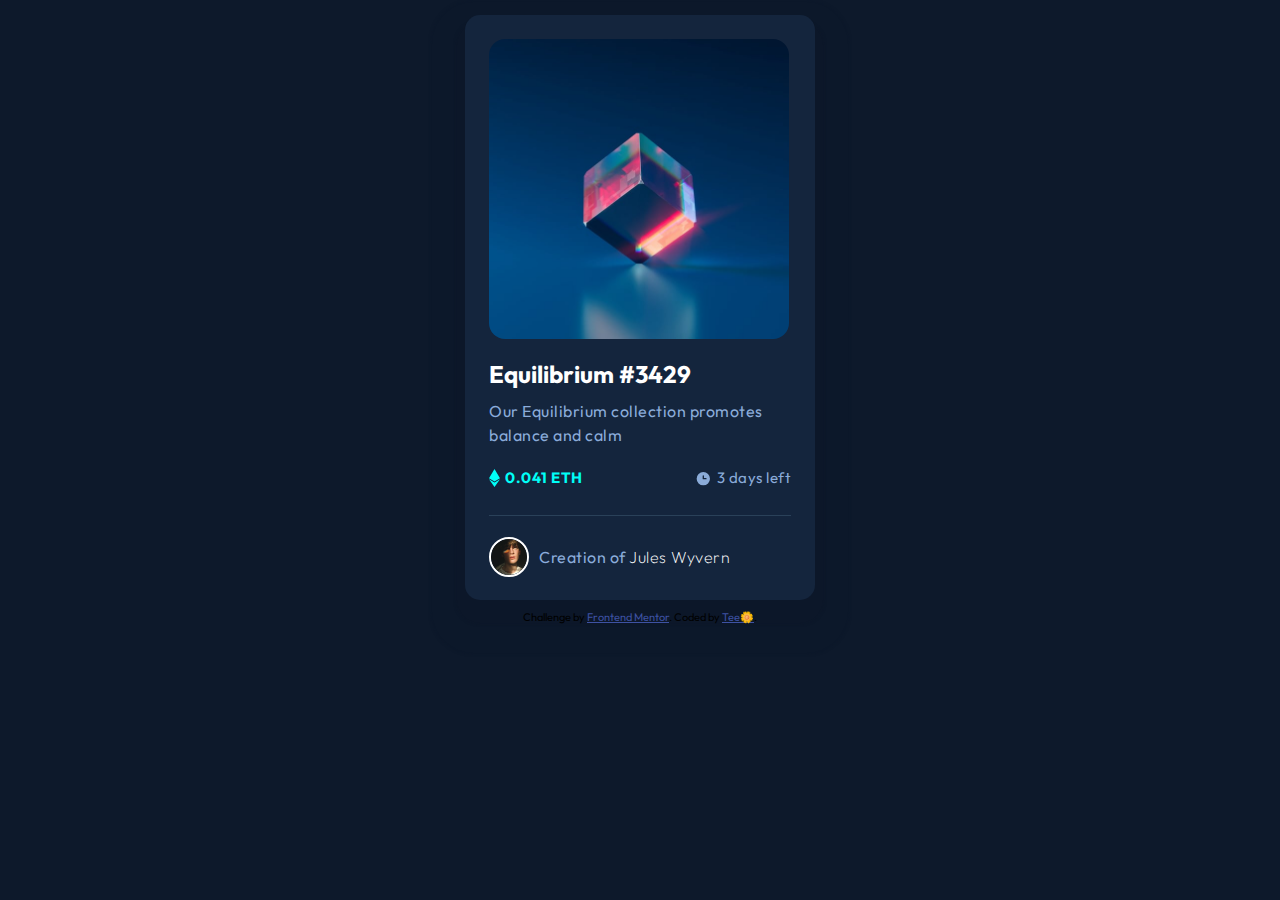
<file: index.html>
<!DOCTYPE html>
<html lang="en">
<head>
  <meta charset="UTF-8">
  <meta name="viewport" content="width=device-width, initial-scale=1.0"> <!-- displays site properly based on user's device -->

  <link rel="icon" type="image/png" sizes="32x32" href="./images/favicon-32x32.png">
  <link rel="stylesheet" href="style.css">
  
  <title>Frontend Mentor | NFT preview card component</title>

  <!-- Feel free to remove these styles or customise in your own stylesheet 👍 -->
  <style>
    .attribution { font-size: 11px; text-align: center; }
    .attribution a { color: hsl(228, 45%, 44%); }
  </style>
</head>
<body>
  <div class="box">

    <div class="box__imgs">
      <img src="./images/image-equilibrium.jpg" alt="ethereum-img" class="box__img1">

      <div class="box__nextimg">
        <img src="./images/icon-view.svg" class="box__img2">
      </div>
    </div>
    
    <a href="#"><h2>Equilibrium #3429</h2></a>
    <p class="box__details">Our Equilibrium collection promotes balance and calm</p>

    <div class="box__price">

      <div class="box__icon">
        <img src="./images/icon-ethereum.svg">
        <p>0.041 ETH</p>
      </div>

      <div class="box__time">
        <img src="./images/icon-clock.svg">
        <p>3 days left</p>
      </div>
    </div>

    <div class="box__info">
      <img src="./images/image-avatar.png" alt="">
      <p>Creation of <a href="#">Jules Wyvern</a></p>
    </div>
  </div>

  <div class="attribution">
    Challenge by <a href="https://www.frontendmentor.io?ref=challenge" target="_blank">Frontend Mentor</a>. 
    Coded by <a href="#">Tee🌼</a>.
  </div>
</body>
</html>
</file>
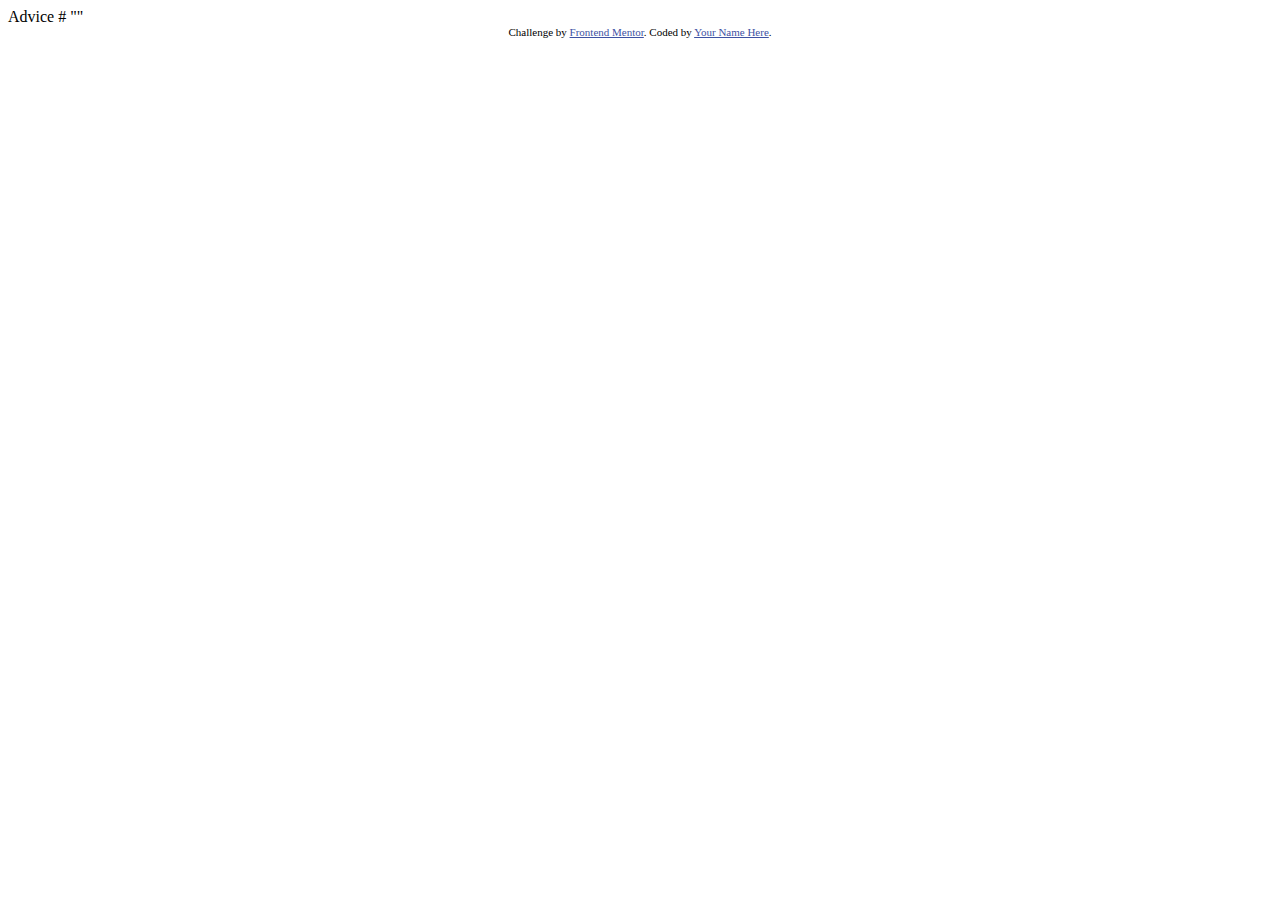
<file: advice-generator-app-main/index.html>
<!DOCTYPE html>
<html lang="en">
<head>
  <meta charset="UTF-8">
  <meta name="viewport" content="width=device-width, initial-scale=1.0"> <!-- displays site properly based on user's device -->

  <link rel="icon" type="image/png" sizes="32x32" href="./images/favicon-32x32.png">
  
  <title>Frontend Mentor | Advice generator app</title>

  <!-- Feel free to remove these styles or customise in your own stylesheet 👍 -->
  <style>
    .attribution { font-size: 11px; text-align: center; }
    .attribution a { color: hsl(228, 45%, 44%); }
  </style>
</head>
<body>

  Advice #<!-- Advice ID goes here -->

  "<!-- Advice text goes here -->"
  
  <div class="attribution">
    Challenge by <a href="https://www.frontendmentor.io?ref=challenge" target="_blank">Frontend Mentor</a>. 
    Coded by <a href="#">Your Name Here</a>.
  </div>
</body>
</html>
</file>
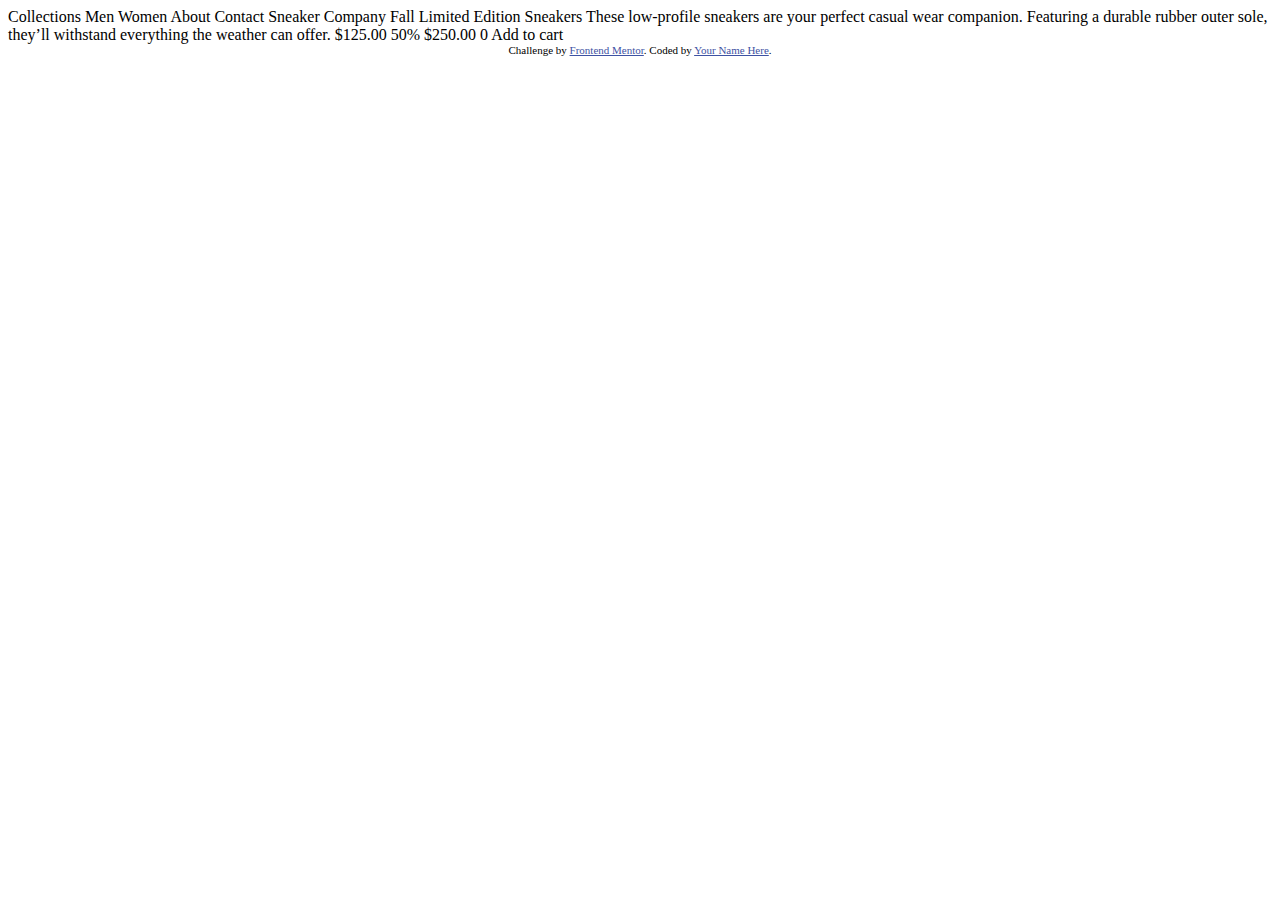
<file: ecommerce-product-page-main/index.html>
<!DOCTYPE html>
<html lang="en">
<head>
  <meta charset="UTF-8">
  <meta name="viewport" content="width=device-width, initial-scale=1.0"> <!-- displays site properly based on user's device -->

  <link rel="icon" type="image/png" sizes="32x32" href="./images/favicon-32x32.png">
  
  <title>Frontend Mentor | E-commerce product page</title>

  <!-- Feel free to remove these styles or customise in your own stylesheet 👍 -->
  <style>
    .attribution { font-size: 11px; text-align: center; }
    .attribution a { color: hsl(228, 45%, 44%); }
  </style>
</head>
<body>

  Collections
  Men
  Women
  About
  Contact

  Sneaker Company

  Fall Limited Edition Sneakers

  These low-profile sneakers are your perfect casual wear companion. Featuring a 
  durable rubber outer sole, they’ll withstand everything the weather can offer.

  $125.00
  50%
  $250.00

  0
  Add to cart
  
  <div class="attribution">
    Challenge by <a href="https://www.frontendmentor.io?ref=challenge" target="_blank">Frontend Mentor</a>. 
    Coded by <a href="#">Your Name Here</a>.
  </div>
</body>
</html>
</file>
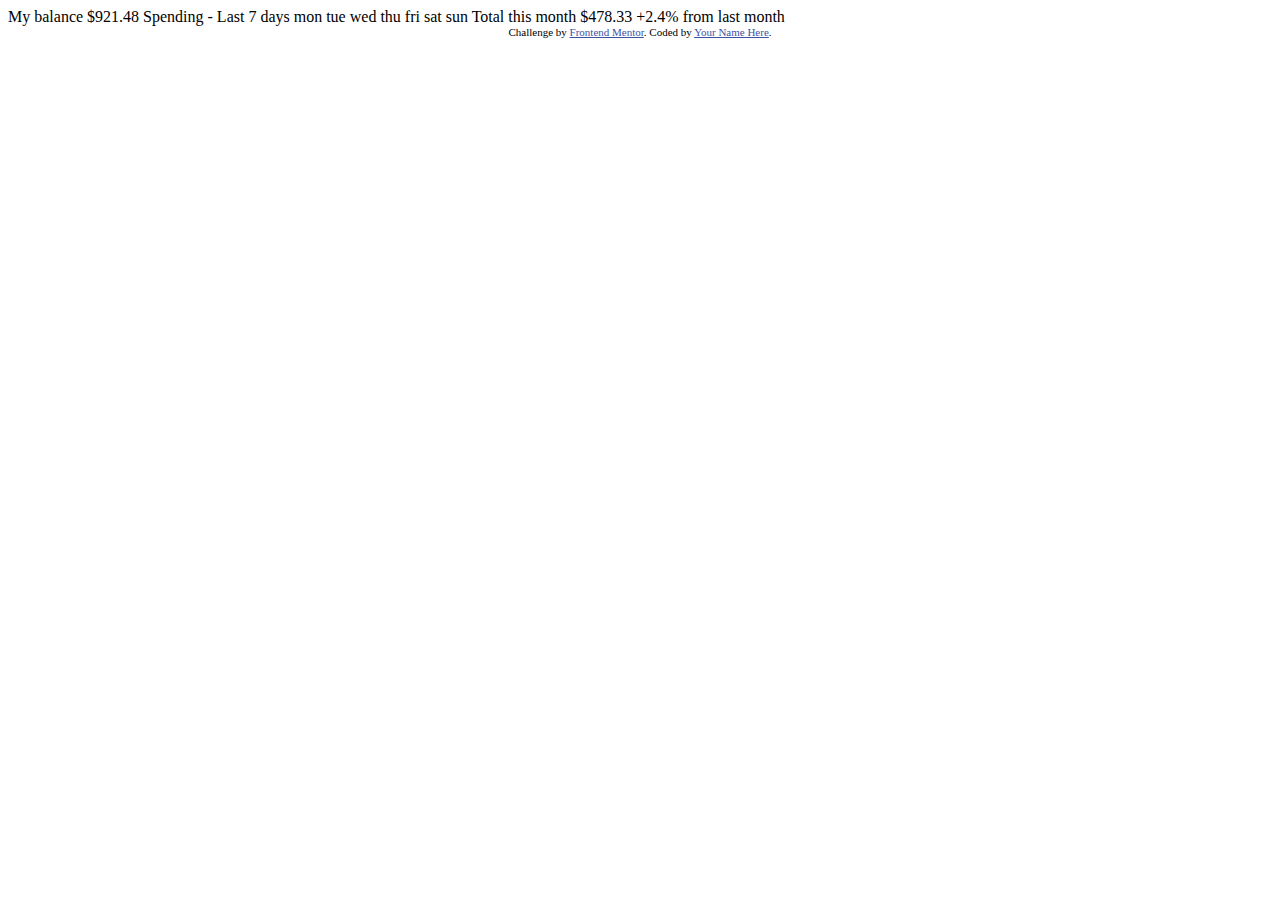
<file: expenses-chart-component-main/index.html>
<!DOCTYPE html>
<html lang="en">
<head>
  <meta charset="UTF-8">
  <meta name="viewport" content="width=device-width, initial-scale=1.0"> <!-- displays site properly based on user's device -->

  <link rel="icon" type="image/png" sizes="32x32" href="./images/favicon-32x32.png">
  
  <title>Frontend Mentor | Expenses chart component</title>

  <!-- Feel free to remove these styles or customise in your own stylesheet 👍 -->
  <style>
    .attribution { font-size: 11px; text-align: center; }
    .attribution a { color: hsl(228, 45%, 44%); }
  </style>
</head>
<body>

  My balance
  $921.48

  Spending - Last 7 days

  mon
  tue
  wed
  thu
  fri
  sat
  sun

  Total this month
  $478.33

  +2.4%
  from last month
  
  <div class="attribution">
    Challenge by <a href="https://www.frontendmentor.io?ref=challenge" target="_blank">Frontend Mentor</a>. 
    Coded by <a href="#">Your Name Here</a>.
  </div>
</body>
</html>
</file>
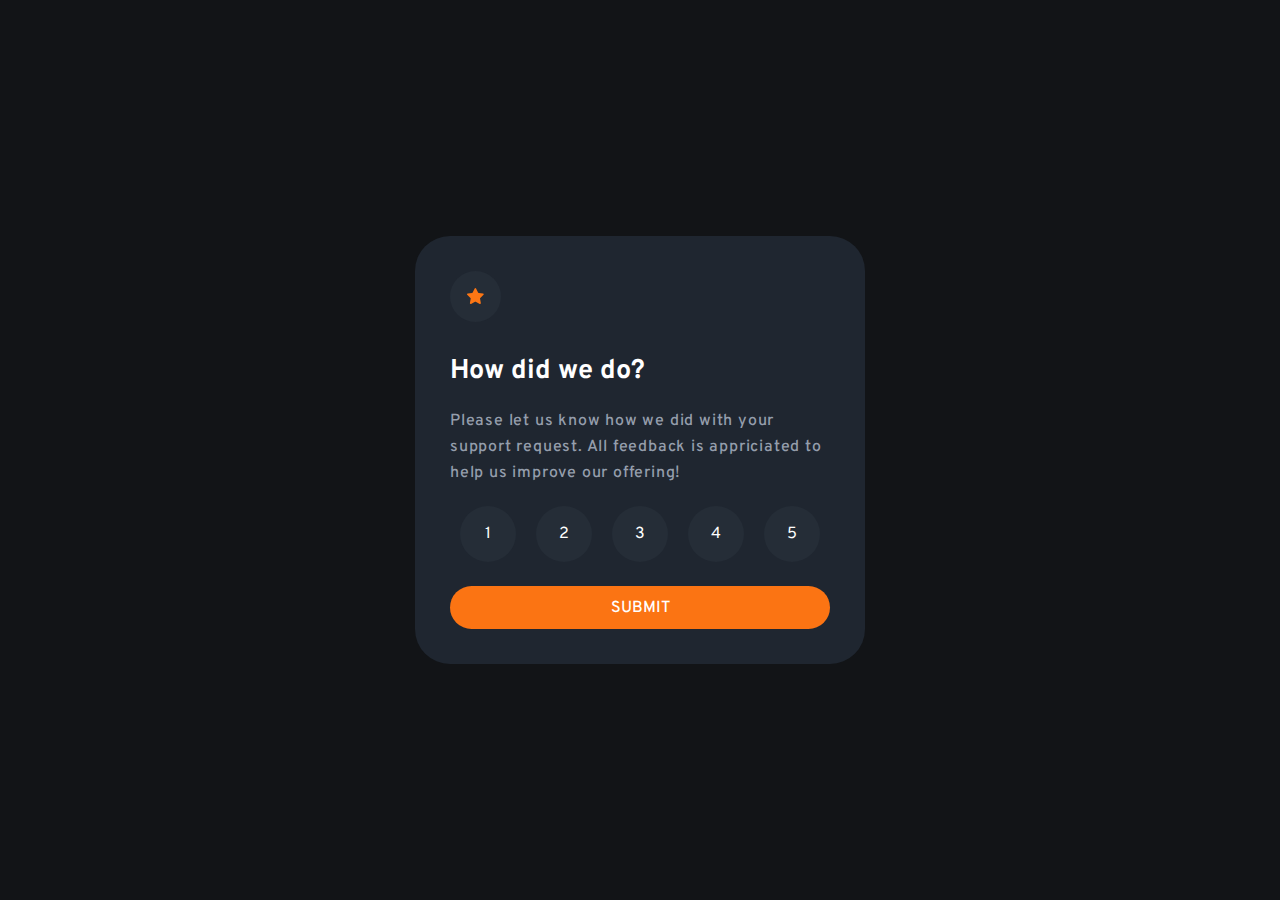
<file: interactive-rating-component-main/index.html>
<!DOCTYPE html>
<html lang="en">
<head>
  <meta charset="UTF-8">
  <meta name="viewport" content="width=device-width, initial-scale=1.0"> <!-- displays site properly based on user's device -->

  <link rel="icon" type="image/png" sizes="32x32" href="./images/favicon-32x32.png">

  <link rel="stylesheet" href="style.css">
  
  <title>Frontend Mentor | Interactive rating component</title>

  <!-- Feel free to remove these styles or customise in your own stylesheet 👍 -->
  <style>
    .attribution { font-size: 11px; text-align: center; }
    .attribution a { color: hsl(228, 45%, 44%); }
  </style>
</head>
<body>

  <!-- Rating state start -->
  
    <div class="card" id="card">
      <div class="card__star">
        <img
          class="rating-card__img"
          src="images/icon-star.svg"
          alt="star icon"
        />
      </div>
      <h4>How did we do?</h4>
      <p>
        Please let us know how we did with your support request. All feedback is
        appriciated to help us improve our offering!
      </p>
      <div class="card__rating--div" >
        <button class="card__rating">1</button>
        <button class="card__rating">2</button>
        <button class="card__rating">3</button>
        <button class="card__rating">4</button>
        <button class="card__rating">5</button>
      </div>

      <button type="submit" class="card__button" id="buttonSubmit">SUBMIT</button>
    </div>

    <div class="card__thankyou" id="card__thankyou" hidden>
      <img src="images/illustration-thank-you.svg" alt="thank you">
      <div class="card_thankyou__p">
        <p class="card__thankyou--text">You selected <span class="card__thankyou--rating">4</span> out of 5</p>
      </div>
      <h2>Thank you!</h2>
      <p class="card__thankyou__text">We appreciate you taking the time to give a rating. If you ever need more support, don’t hesitate to get in touch!</p>

    </div>
  </div>
  <script src="script.js"></script>
</body>
</html>
</file>
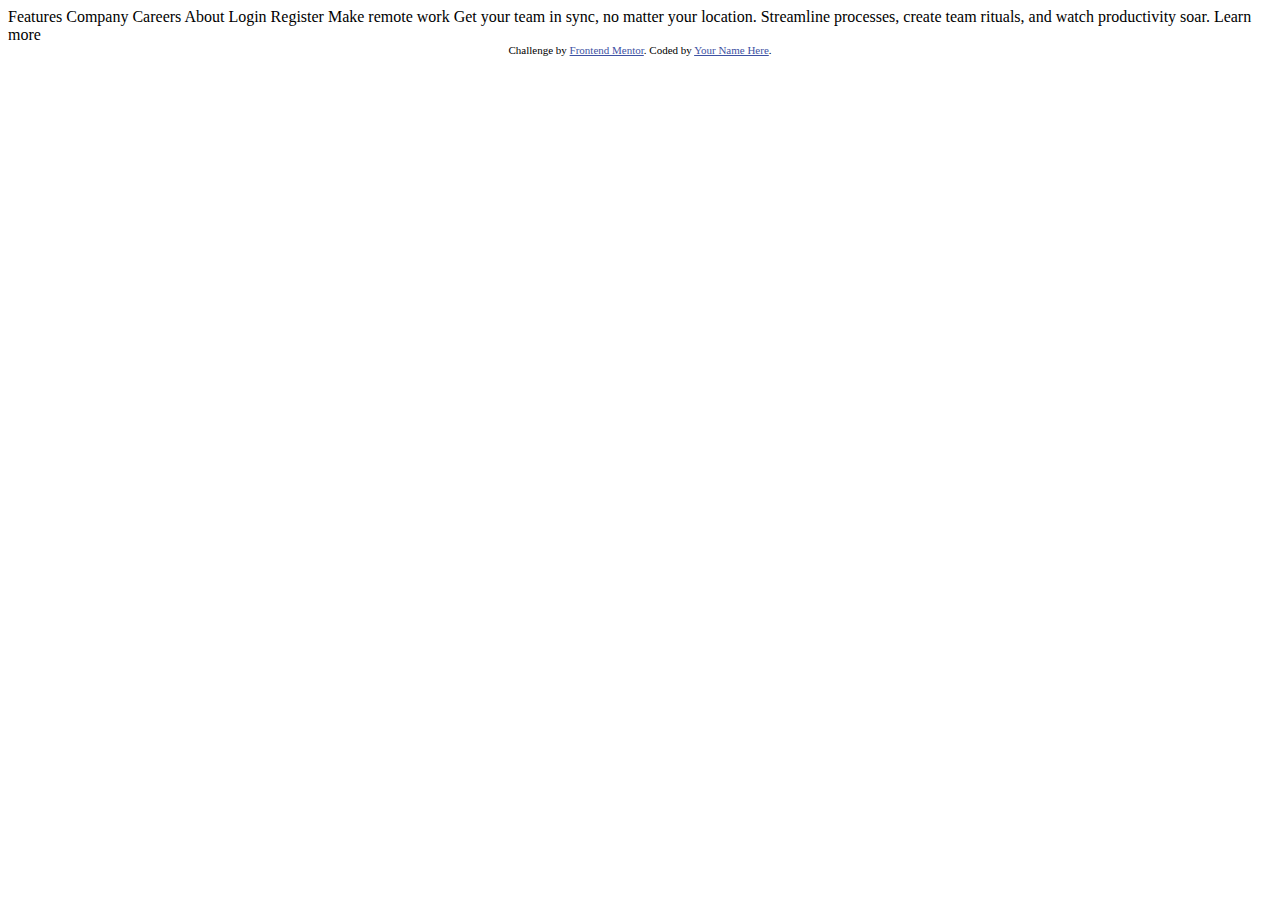
<file: intro-section-with-dropdown-navigation-main/index.html>
<!DOCTYPE html>
<html lang="en">
<head>
  <meta charset="UTF-8">
  <meta name="viewport" content="width=device-width, initial-scale=1.0"> <!-- displays site properly based on user's device -->

  <link rel="icon" type="image/png" sizes="32x32" href="./images/favicon-32x32.png">
  
  <title>Frontend Mentor | Intro section with dropdown navigation</title>

  <!-- Feel free to remove these styles or customise in your own stylesheet 👍 -->
  <style>
    .attribution { font-size: 11px; text-align: center; }
    .attribution a { color: hsl(228, 45%, 44%); }
  </style>
</head>
<body>

  Features
  Company
  Careers
  About

  Login
  Register

  Make remote work

  Get your team in sync, no matter your location. Streamline processes, 
  create team rituals, and watch productivity soar.

  Learn more
  
  <div class="attribution">
    Challenge by <a href="https://www.frontendmentor.io?ref=challenge" target="_blank">Frontend Mentor</a>. 
    Coded by <a href="#">Your Name Here</a>.
  </div>
</body>
</html>
</file>
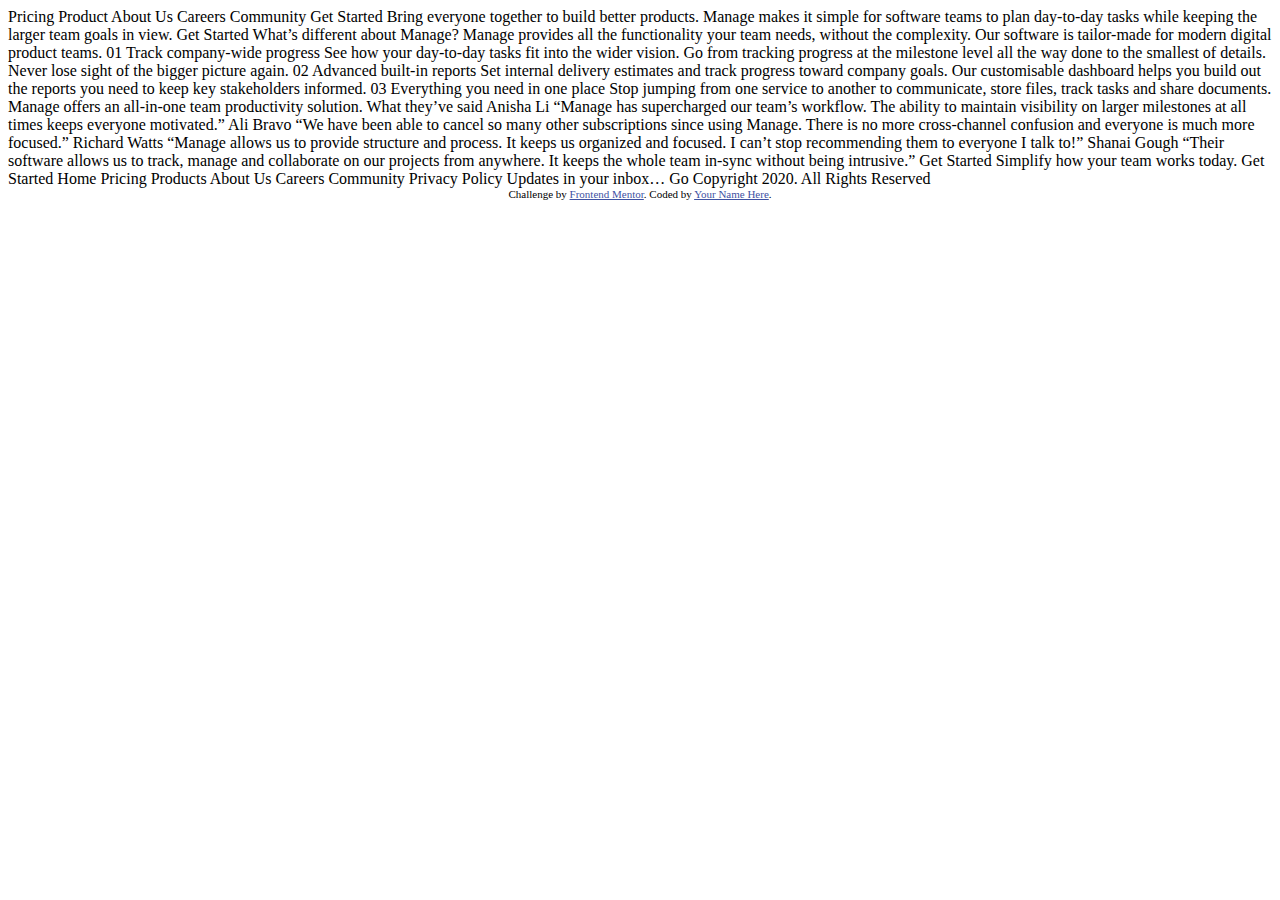
<file: manage-landing-page-master/index.html>
<!DOCTYPE html>
<html lang="en">
<head>
  <meta charset="UTF-8">
  <meta name="viewport" content="width=device-width, initial-scale=1.0"> <!-- displays site properly based on user's device -->

  <link rel="icon" type="image/png" sizes="32x32" href="./images/favicon-32x32.png">
  
  <title>Frontend Mentor | Manage landing page</title>

  <!-- Feel free to remove these styles or customise in your own stylesheet 👍 -->
  <style>
    .attribution { font-size: 11px; text-align: center; }
    .attribution a { color: hsl(228, 45%, 44%); }
  </style>
</head>
<body>

  Pricing
  Product
  About Us
  Careers
  Community

  Get Started

  Bring everyone together to build better products.

  Manage makes it simple for software teams to plan day-to-day 
  tasks while keeping the larger team goals in view.

  Get Started

  What’s different about Manage?

  Manage provides all the functionality your team needs, without 
  the complexity. Our software is tailor-made for modern digital 
  product teams. 

  01
  Track company-wide progress
  See how your day-to-day tasks fit into the wider vision. Go from 
  tracking progress at the milestone level all the way done to the 
  smallest of details. Never lose sight of the bigger picture again.

  02
  Advanced built-in reports
  Set internal delivery estimates and track progress toward company 
  goals. Our customisable dashboard helps you build out the reports 
  you need to keep key stakeholders informed.

  03
  Everything you need in one place
  Stop jumping from one service to another to communicate, store files, 
  track tasks and share documents. Manage offers an all-in-one team 
  productivity solution.

  What they’ve said

  Anisha Li
  “Manage has supercharged our team’s workflow. The ability to maintain 
  visibility on larger milestones at all times keeps everyone motivated.”

  Ali Bravo
  “We have been able to cancel so many other subscriptions since using 
  Manage. There is no more cross-channel confusion and everyone is much 
  more focused.”

  Richard Watts
  “Manage allows us to provide structure and process. It keeps us organized 
  and focused. I can’t stop recommending them to everyone I talk to!”

  Shanai Gough
  “Their software allows us to track, manage and collaborate on our projects 
  from anywhere. It keeps the whole team in-sync without being intrusive.”

  Get Started

  Simplify how your team works today.
  Get Started

  Home
  Pricing
  Products
  About Us
  Careers
  Community
  Privacy Policy

  Updates in your inbox…
  Go

  Copyright 2020. All Rights Reserved

  
  <div class="attribution">
    Challenge by <a href="https://www.frontendmentor.io?ref=challenge" target="_blank">Frontend Mentor</a>. 
    Coded by <a href="#">Your Name Here</a>.
  </div>
</body>
</html>
</file>
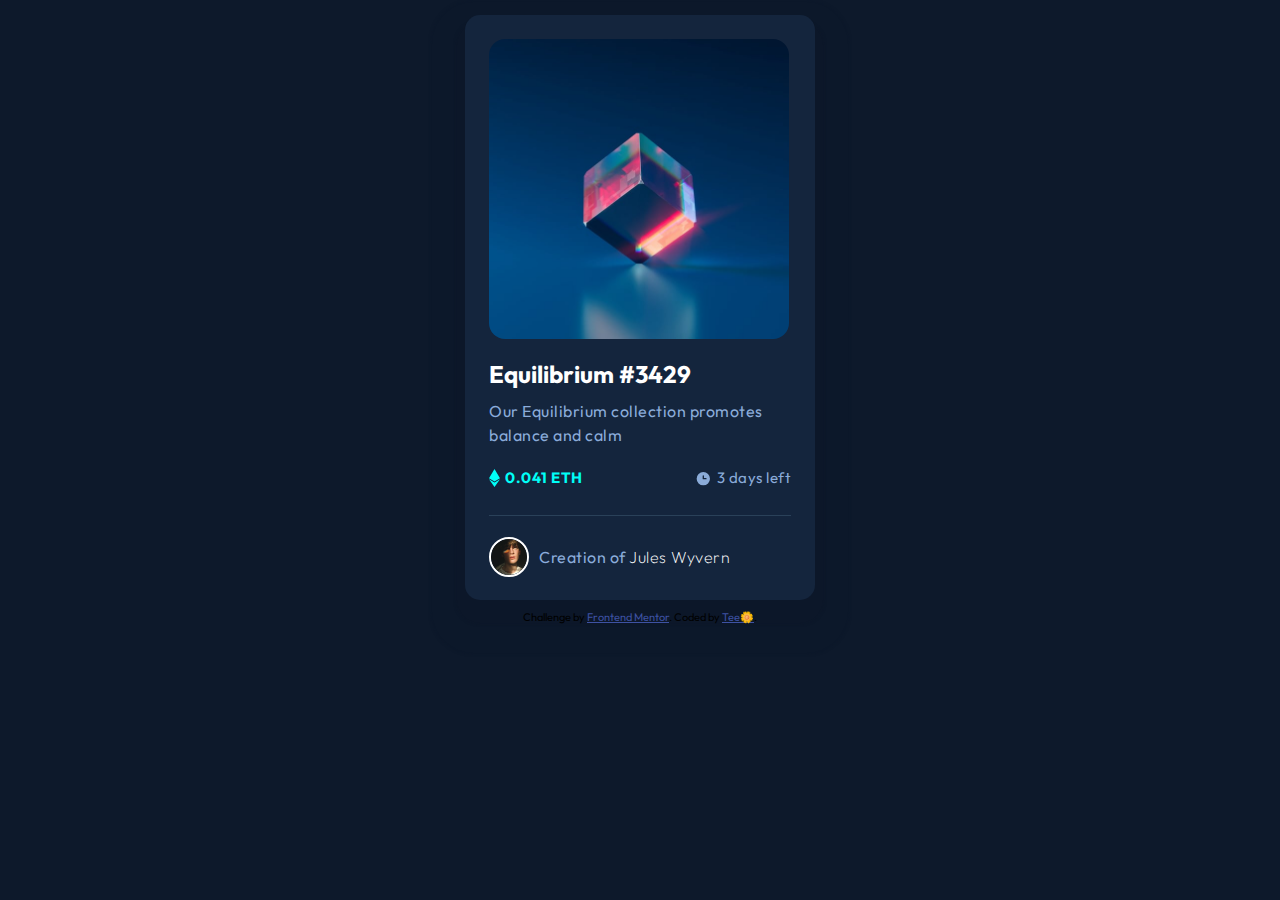
<file: NFT-Component/index.html>
<!DOCTYPE html>
<html lang="en">
<head>
  <meta charset="UTF-8">
  <meta name="viewport" content="width=device-width, initial-scale=1.0"> <!-- displays site properly based on user's device -->

  <link rel="icon" type="image/png" sizes="32x32" href="./images/favicon-32x32.png">
  <link rel="stylesheet" href="style.css">
  
  <title>Frontend Mentor | NFT preview card component</title>

  <!-- Feel free to remove these styles or customise in your own stylesheet 👍 -->
  <style>
    .attribution { font-size: 11px; text-align: center; }
    .attribution a { color: hsl(228, 45%, 44%); }
  </style>
</head>
<body>
  <div class="box">

    <div class="box__imgs">
      <img src="./images/image-equilibrium.jpg" alt="ethereum-img" class="box__img1">

      <div class="box__nextimg">
        <img src="./images/icon-view.svg" class="box__img2" alt="eye icon">
      </div>
    </div>
    
    <a href="#"><h2>Equilibrium #3429</h2></a>
    <p class="box__details">Our Equilibrium collection promotes balance and calm</p>

    <div class="box__price">

      <div class="box__icon">
        <img src="./images/icon-ethereum.svg" alt="eth icon">
        <p>0.041 ETH</p>
      </div>

      <div class="box__time">
        <img src="./images/icon-clock.svg" alt="time icon">
        <p>3 days left</p>
      </div>
    </div>

    <div class="box__info">
      <img src="./images/image-avatar.png" alt="avatar">
      <p>Creation of <a href="#">Jules Wyvern</a></p>
    </div>
  </div>

  <div class="attribution">
    Challenge by <a href="https://www.frontendmentor.io?ref=challenge" target="_blank">Frontend Mentor</a>. 
    Coded by <a href="#">Tee🌼</a>.
  </div>
</body>
</html>
</file>
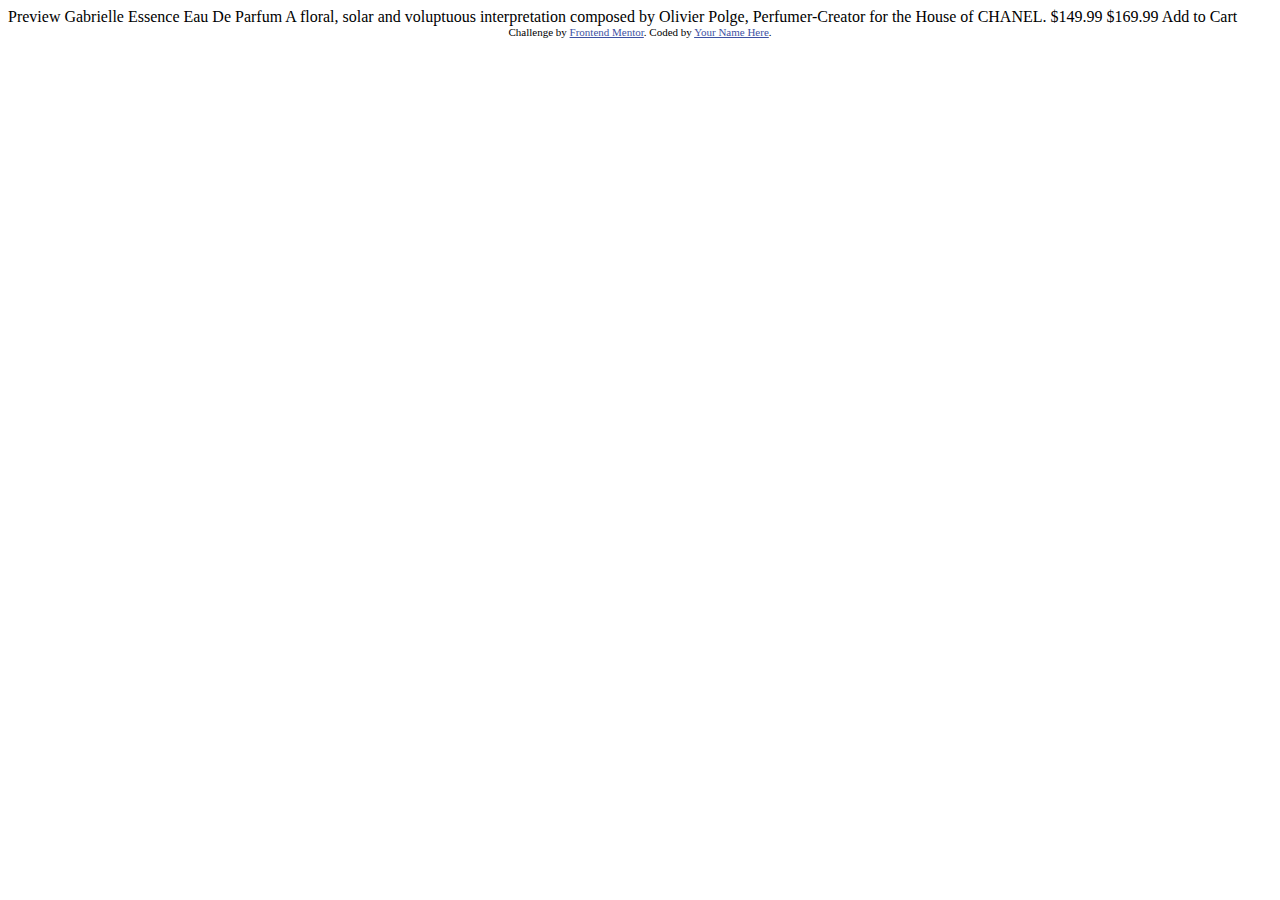
<file: product-preview-card-component-main/index.html>
<!DOCTYPE html>
<html lang="en">
<head>
  <meta charset="UTF-8">
  <meta name="viewport" content="width=device-width, initial-scale=1.0"> <!-- displays site properly based on user's device -->

  <link rel="icon" type="image/png" sizes="32x32" href="./images/favicon-32x32.png">
  
  <title>Frontend Mentor | Product preview card component</title>

  <!-- Feel free to remove these styles or customise in your own stylesheet 👍 -->
  <style>
    .attribution { font-size: 11px; text-align: center; }
    .attribution a { color: hsl(228, 45%, 44%); }
  </style>
</head>
<body>

  Preview

  Gabrielle Essence Eau De Parfum

  A floral, solar and voluptuous interpretation composed by Olivier Polge, 
  Perfumer-Creator for the House of CHANEL.

  $149.99
  $169.99

  Add to Cart
  
  <div class="attribution">
    Challenge by <a href="https://www.frontendmentor.io?ref=challenge" target="_blank">Frontend Mentor</a>. 
    Coded by <a href="#">Your Name Here</a>.
  </div>
</body>
</html>
</file>
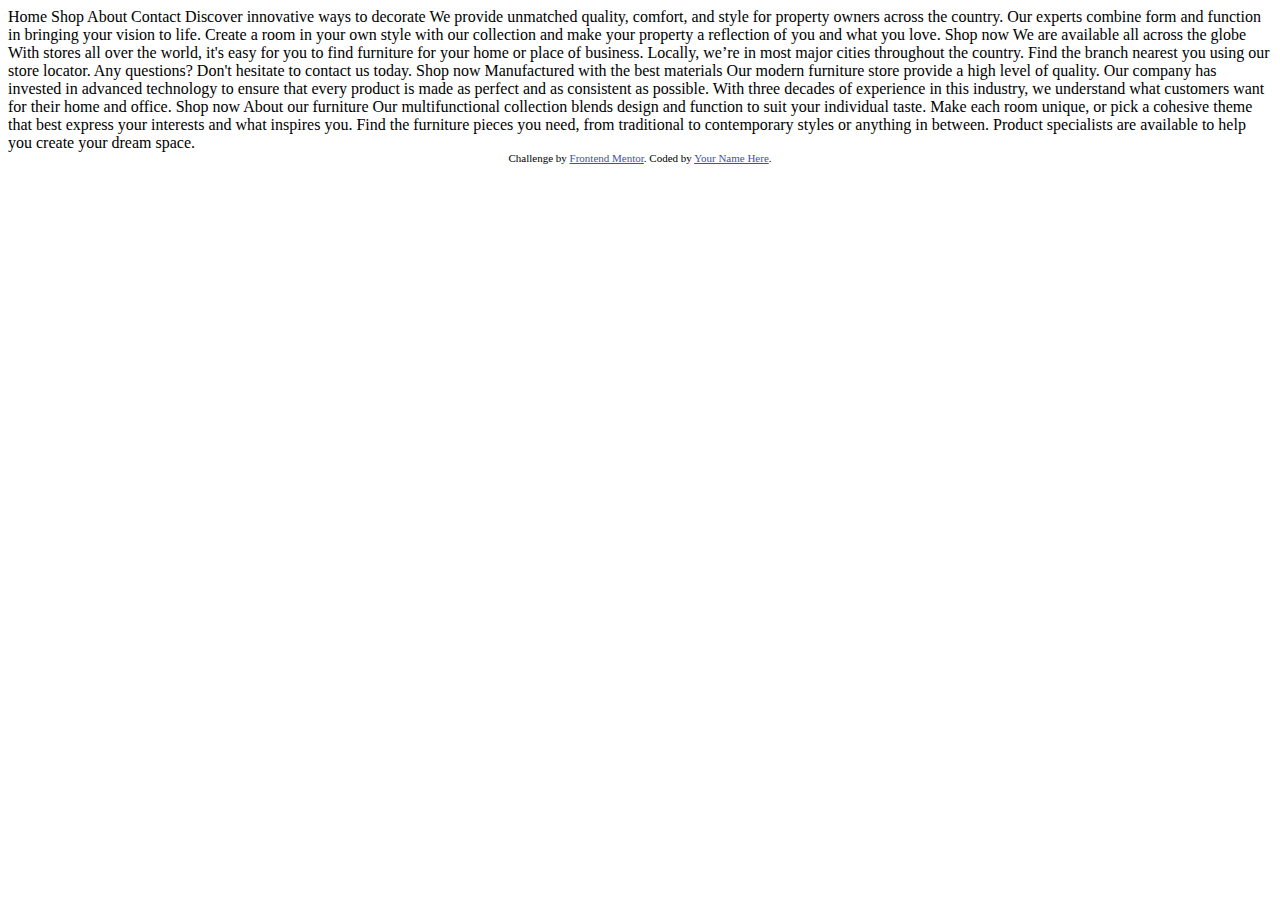
<file: room-homepage-master/index.html>
<!DOCTYPE html>
<html lang="en">
<head>
  <meta charset="UTF-8">
  <meta name="viewport" content="width=device-width, initial-scale=1.0"> <!-- displays site properly based on user's device -->

  <link rel="icon" type="image/png" sizes="32x32" href="./images/favicon-32x32.png">
  
  <title>Frontend Mentor | Room homepage</title>

  <!-- Feel free to remove these styles or customise in your own stylesheet 👍 -->
  <style>
    .attribution { font-size: 11px; text-align: center; }
    .attribution a { color: hsl(228, 45%, 44%); }
  </style>
</head>
<body>
  Home
  Shop
  About
  Contact

  Discover innovative ways to decorate

  We provide unmatched quality, comfort, and style for property owners across the country. 
  Our experts combine form and function in bringing your vision to life. Create a room in your 
  own style with our collection and make your property a reflection of you and what you love.

  Shop now

  We are available all across the globe

  With stores all over the world, it's easy for you to find furniture for your home or place of business. 
  Locally, we’re in most major cities throughout the country. Find the branch nearest you using our 
  store locator. Any questions? Don't hesitate to contact us today.

  Shop now

  Manufactured with the best materials

  Our modern furniture store provide a high level of quality. Our company has invested in advanced technology 
  to ensure that every product is made as perfect and as consistent as possible. With three decades of 
  experience in this industry, we understand what customers want for their home and office.

  Shop now

  About our furniture

  Our multifunctional collection blends design and function to suit your individual taste.
  Make each room unique, or pick a cohesive theme that best express your interests and what
  inspires you. Find the furniture pieces you need, from traditional to contemporary styles
  or anything in between. Product specialists are available to help you create your dream space.
  
  <div class="attribution">
    Challenge by <a href="https://www.frontendmentor.io?ref=challenge" target="_blank">Frontend Mentor</a>. 
    Coded by <a href="#">Your Name Here</a>.
  </div>
</body>
</html>
</file>
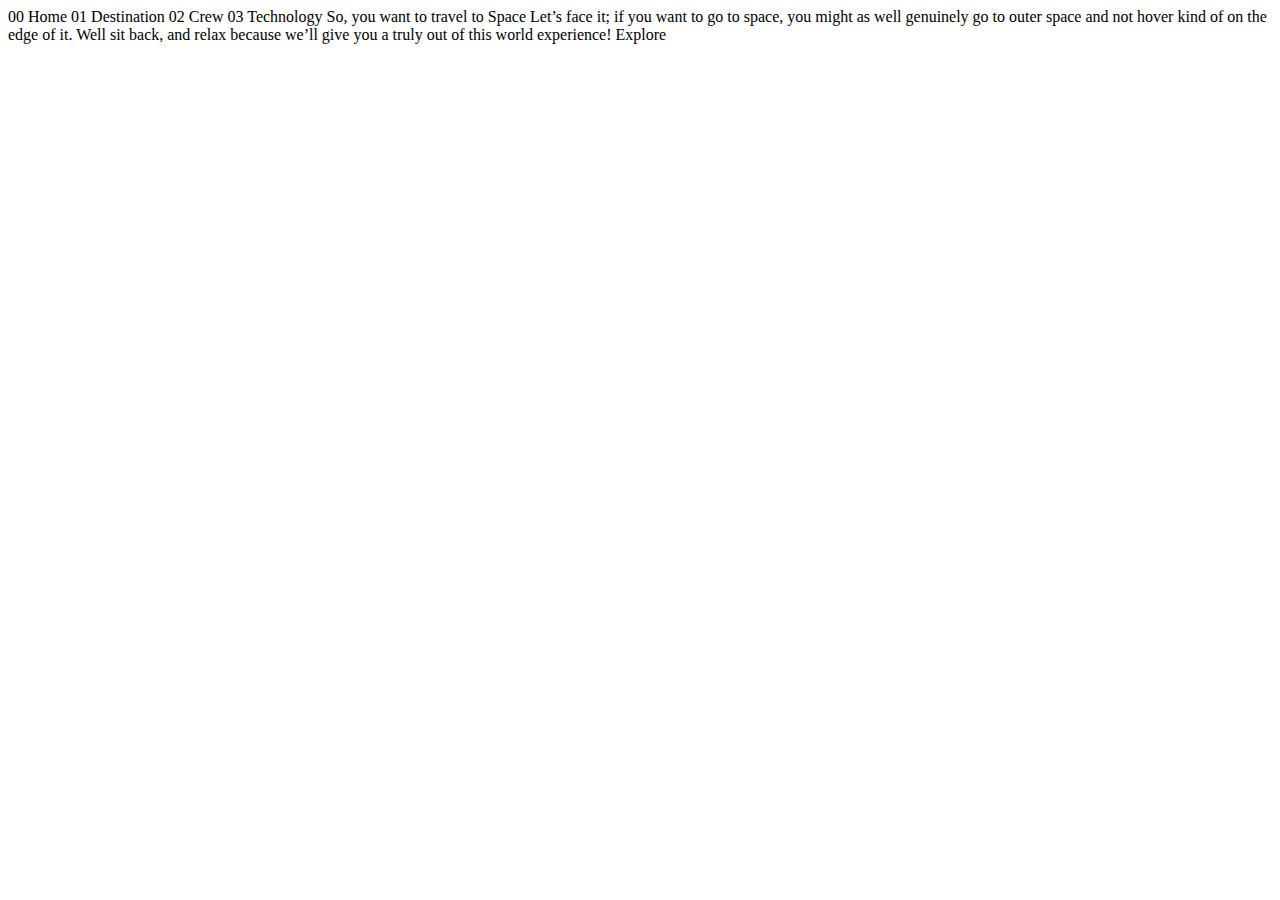
<file: space-tourism-website-main/starter-code/index.html>
<!DOCTYPE html>
<html lang="en">
<head>
  <meta charset="UTF-8">
  <meta name="viewport" content="width=device-width, initial-scale=1.0">

  <link rel="icon" type="image/png" sizes="32x32" href="./assets/favicon-32x32.png">
  
  <title>Frontend Mentor | Space tourism website</title>
</head>
<body>

  00 Home
  01 Destination
  02 Crew
  03 Technology

  So, you want to travel to
  Space
  Let’s face it; if you want to go to space, you might as well genuinely go to 
  outer space and not hover kind of on the edge of it. Well sit back, and relax 
  because we’ll give you a truly out of this world experience!

  Explore

</body>
</html>
</file>
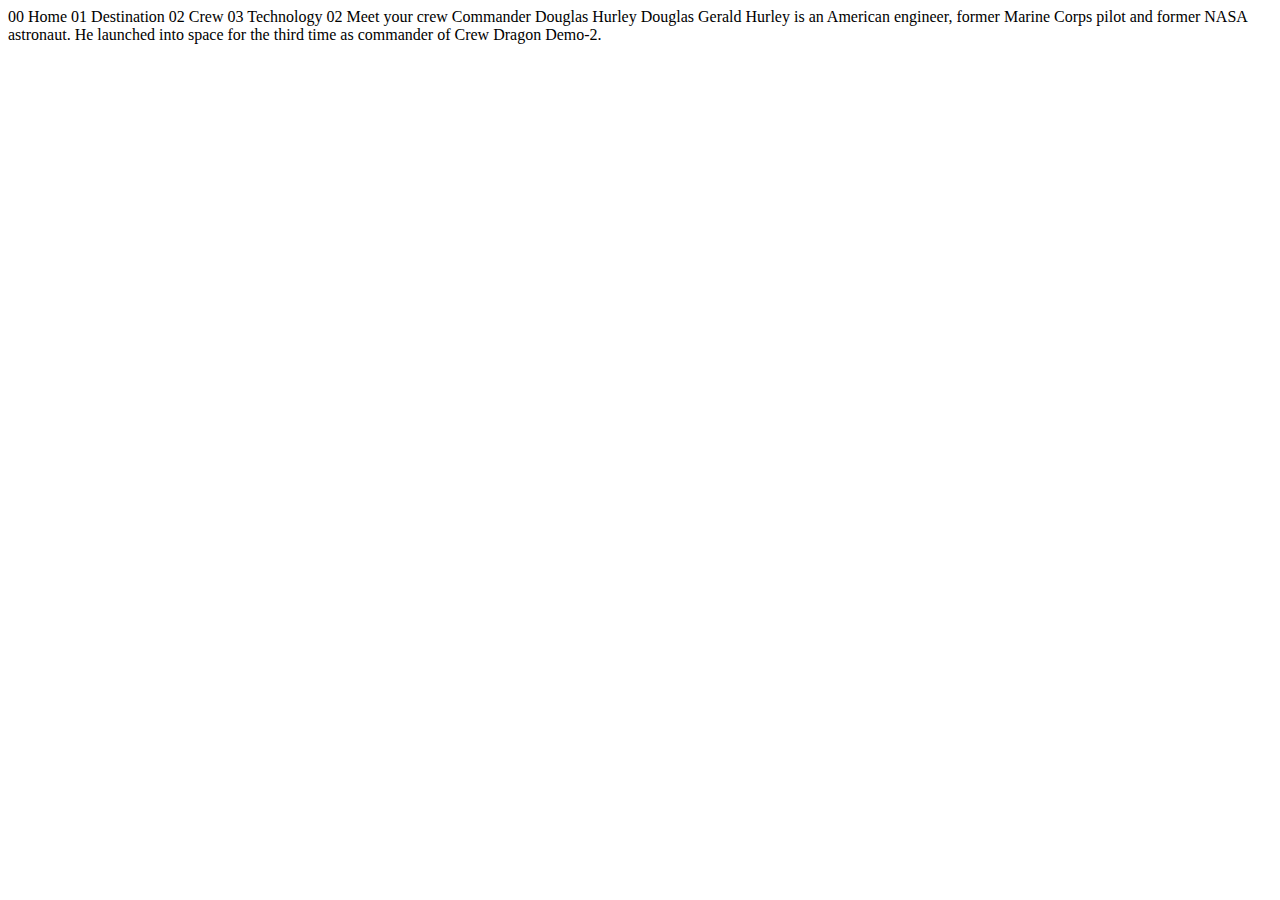
<file: space-tourism-website-main/starter-code/crew-commander.html>
<!DOCTYPE html>
<html lang="en">
<head>
  <meta charset="UTF-8">
  <meta name="viewport" content="width=device-width, initial-scale=1.0">

  <link rel="icon" type="image/png" sizes="32x32" href="./assets/favicon-32x32.png">
  
  <title>Frontend Mentor | Space tourism website</title>
</head>
<body>

  00 Home
  01 Destination
  02 Crew
  03 Technology

  02 Meet your crew

  Commander
  Douglas Hurley

  Douglas Gerald Hurley is an American engineer, former Marine Corps pilot 
  and former NASA astronaut. He launched into space for the third time as 
  commander of Crew Dragon Demo-2.
</body>
</html>
</file>
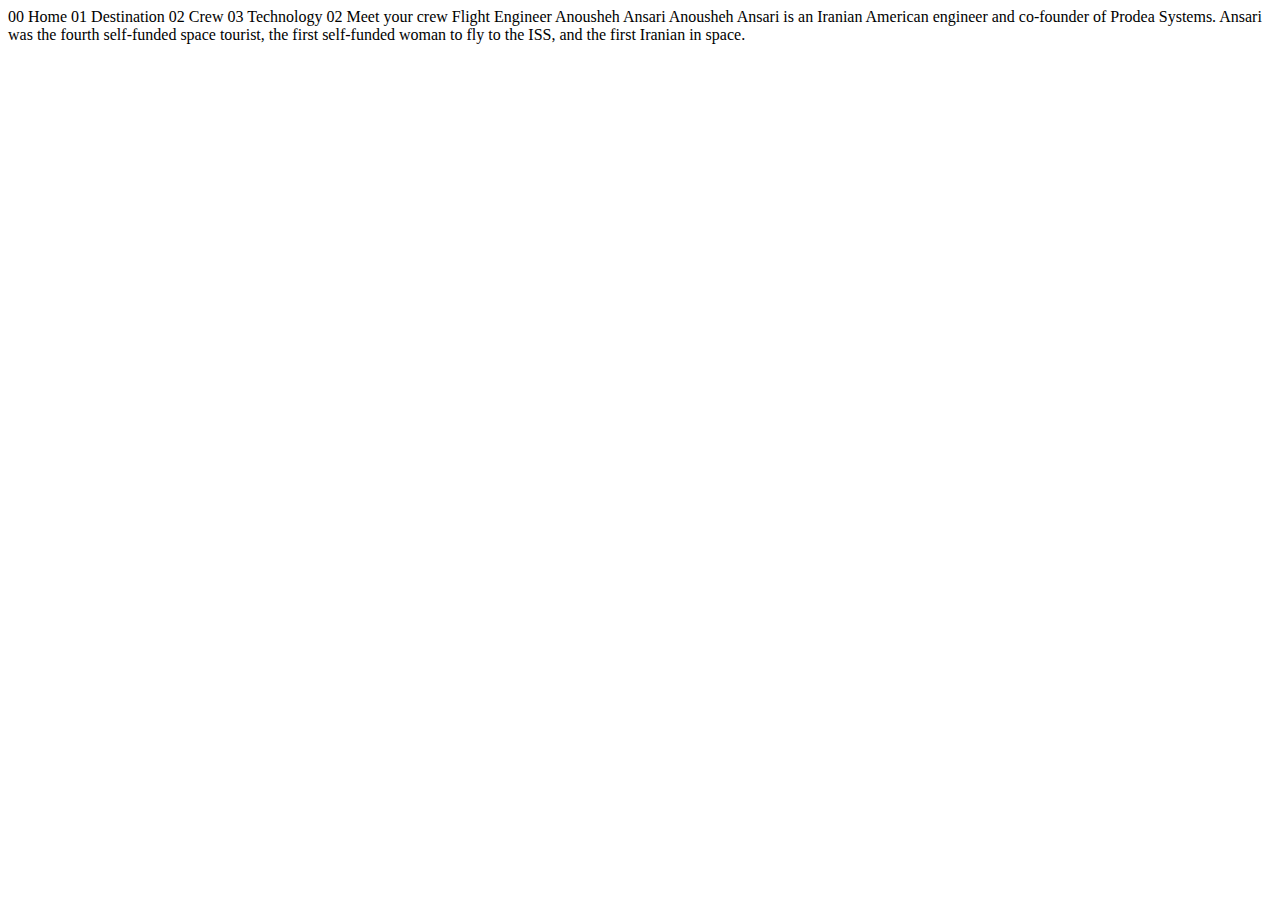
<file: space-tourism-website-main/starter-code/crew-engineer.html>
<!DOCTYPE html>
<html lang="en">
<head>
  <meta charset="UTF-8">
  <meta name="viewport" content="width=device-width, initial-scale=1.0">

  <link rel="icon" type="image/png" sizes="32x32" href="./assets/favicon-32x32.png">
  
  <title>Frontend Mentor | Space tourism website</title>
</head>
<body>

  00 Home
  01 Destination
  02 Crew
  03 Technology

  02 Meet your crew

  Flight Engineer
  Anousheh Ansari

  Anousheh Ansari is an Iranian American engineer and co-founder of Prodea Systems. 
  Ansari was the fourth self-funded space tourist, the first self-funded woman to 
  fly to the ISS, and the first Iranian in space. 
</body>
</html>
</file>
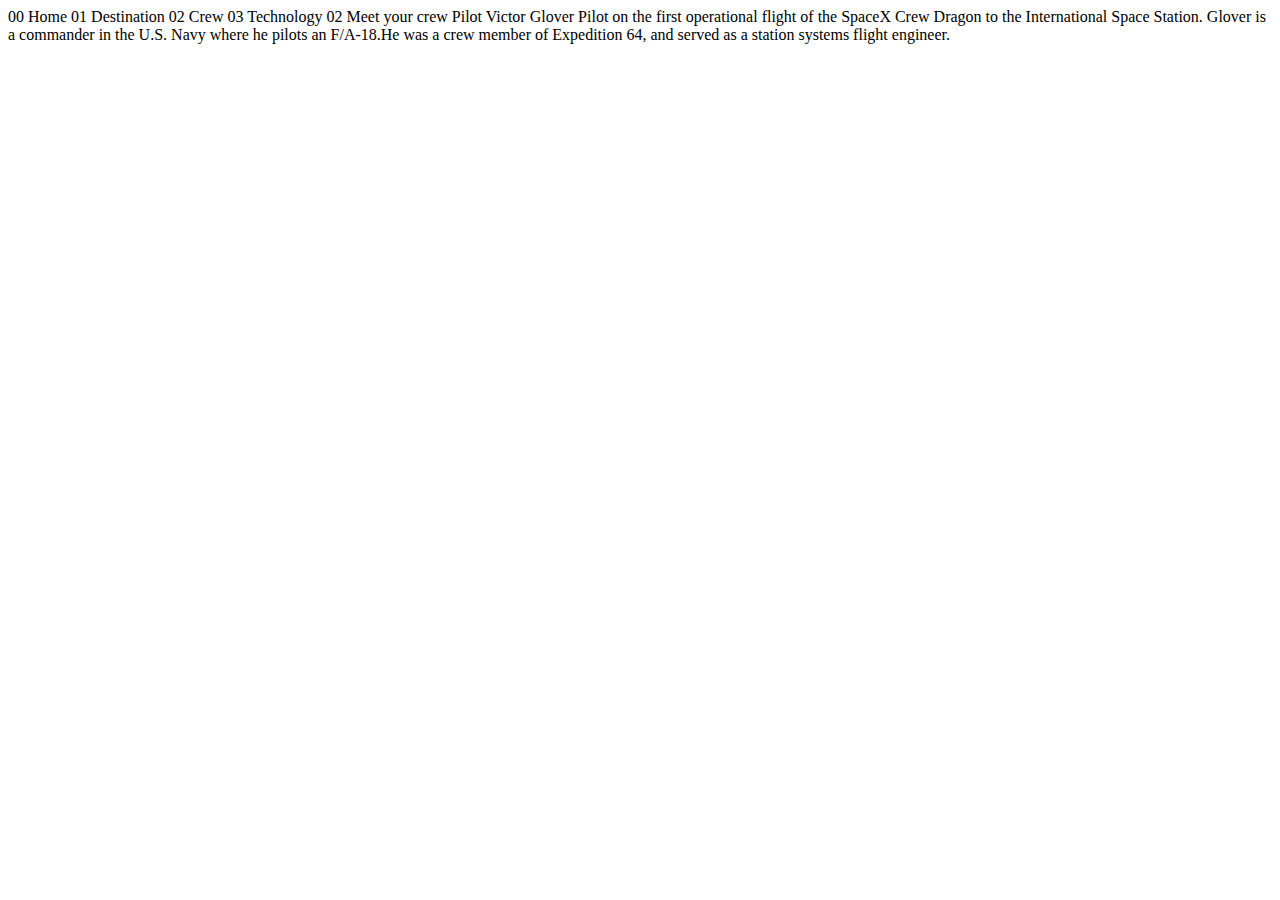
<file: space-tourism-website-main/starter-code/crew-pilot.html>
<!DOCTYPE html>
<html lang="en">
<head>
  <meta charset="UTF-8">
  <meta name="viewport" content="width=device-width, initial-scale=1.0">

  <link rel="icon" type="image/png" sizes="32x32" href="./assets/favicon-32x32.png">
  
  <title>Frontend Mentor | Space tourism website</title>
</head>
<body>

  00 Home
  01 Destination
  02 Crew
  03 Technology

  02 Meet your crew

  Pilot
  Victor Glover

  Pilot on the first operational flight of the SpaceX Crew Dragon to the 
  International Space Station. Glover is a commander in the U.S. Navy where 
  he pilots an F/A-18.He was a crew member of Expedition 64, and served as a 
  station systems flight engineer. 
</body>
</html>
</file>
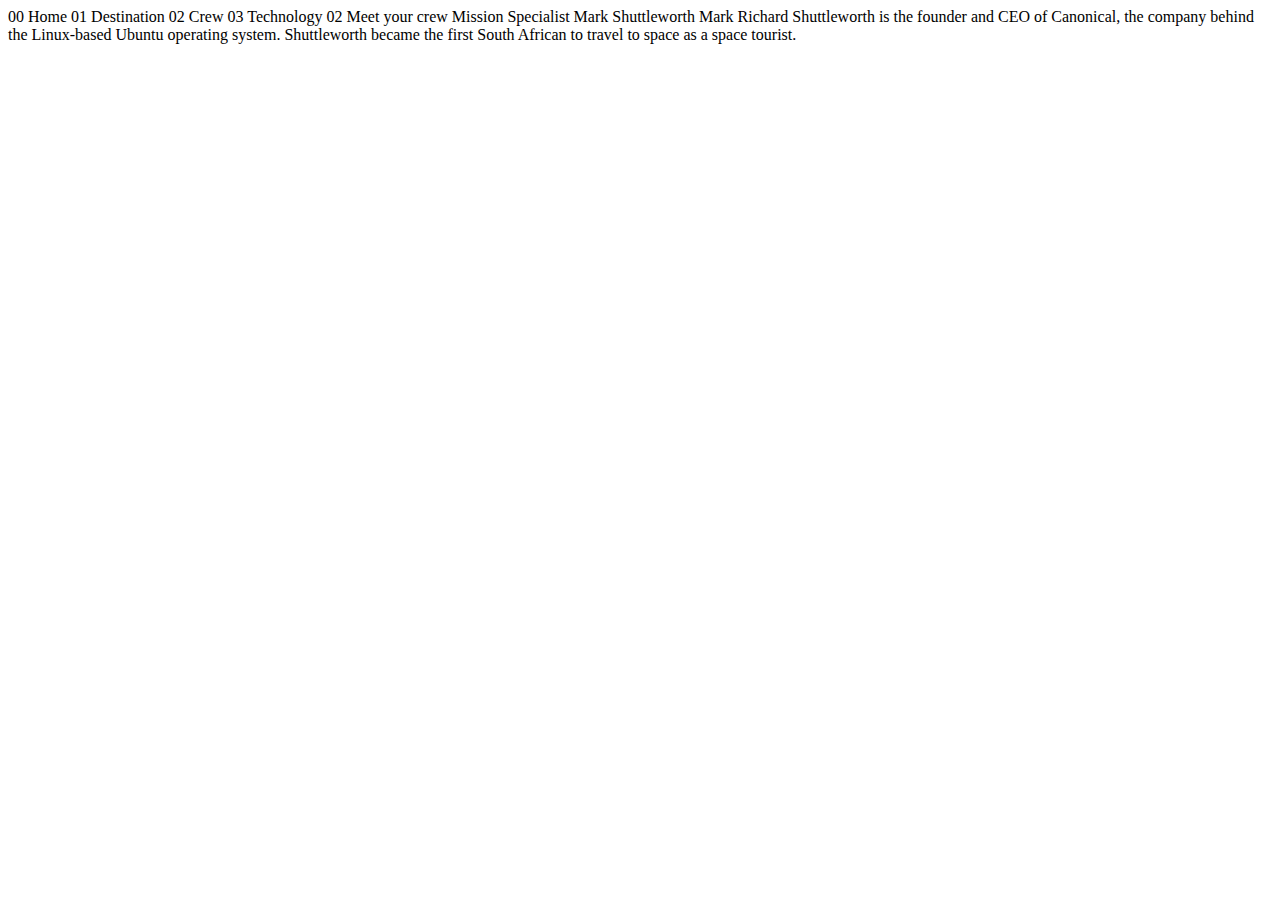
<file: space-tourism-website-main/starter-code/crew-specialist.html>
<!DOCTYPE html>
<html lang="en">
<head>
  <meta charset="UTF-8">
  <meta name="viewport" content="width=device-width, initial-scale=1.0">

  <link rel="icon" type="image/png" sizes="32x32" href="./assets/favicon-32x32.png">
  
  <title>Frontend Mentor | Space tourism website</title>
</head>
<body>

  00 Home
  01 Destination
  02 Crew
  03 Technology

  02 Meet your crew

  Mission Specialist
  Mark Shuttleworth

  Mark Richard Shuttleworth is the founder and CEO of Canonical, the company behind 
  the Linux-based Ubuntu operating system. Shuttleworth became the first South 
  African to travel to space as a space tourist.
</body>
</html>
</file>
<file: style.css>
@import url("https://fonts.googleapis.com/css2?family=Outfit:wght@300;400;500;600;700;800&display=swap");
*,
*::after,
*::before {
  -webkit-box-sizing: border-box;
          box-sizing: border-box;
  margin: 0;
  padding: 0;
  font-family: "Outfit", sans-serif;
}

body {
  min-width: 350px;
  background-color: #0d192b;
  font-family: "Outfit", sans-serif;
}

.box {
  display: -webkit-box;
  display: -ms-flexbox;
  display: flex;
  -webkit-box-orient: vertical;
  -webkit-box-direction: normal;
      -ms-flex-direction: column;
          flex-direction: column;
  margin: 0 auto;
  width: 350px;
  border-radius: 15px;
  padding: 24px;
  margin-top: 15px;
  height: 585px;
  margin-bottom: 10px;
  background-color: #14253d;
  -webkit-box-shadow: 0px 15px 2px 10px rgba(12, 23, 41, 0.9), 0px 20px 2px 35px rgba(12, 23, 41, 0.6);
          box-shadow: 0px 15px 2px 10px rgba(12, 23, 41, 0.9), 0px 20px 2px 35px rgba(12, 23, 41, 0.6);
}

.box__img1 {
  height: 300px;
  border-radius: 16px;
}

.box__imgs {
  height: 300px;
  width: 300px;
}

.box__imgs:hover {
  background: #00fff7;
  border-radius: 16px;
}

.box__imgs:hover .box__nextimg {
  opacity: 1;
}

.box__nextimg {
  opacity: 0;
  position: absolute;
  top: 50%;
  left: 50%;
  -webkit-transform: translate(-50%, -300%);
          transform: translate(-50%, -300%);
  -ms-transform: translate(-50%, -50%);
}

.box__img1:hover {
  opacity: 0.5;
  border-radius: 16px;
}

.box a {
  color: white;
  text-decoration: none;
  margin-top: 20px;
  font-weight: 200;
}

.box a:hover {
  color: #00fff7;
}

.box p {
  color: #8bacda;
  letter-spacing: 0.5px;
  line-height: 1.5;
  margin: 10px 0;
}

.box__price {
  display: -webkit-box;
  display: -ms-flexbox;
  display: flex;
  -webkit-box-pack: justify;
      -ms-flex-pack: justify;
          justify-content: space-between;
  -webkit-box-align: center;
      -ms-flex-align: center;
          align-items: center;
  border-bottom: 1px solid #4c6a8367;
}

.box__icon, .box__time {
  display: -webkit-box;
  display: -ms-flexbox;
  display: flex;
  -webkit-box-align: center;
      -ms-flex-align: center;
          align-items: center;
  -webkit-box-pack: center;
      -ms-flex-pack: center;
          justify-content: center;
  font-size: 15px;
  margin-bottom: 15px;
}

.box__icon img, .box__time img {
  margin-right: 5px;
}

.box__icon p {
  color: #00fff7;
  font-weight: 700;
}

.box__info {
  display: -webkit-box;
  display: -ms-flexbox;
  display: flex;
  margin-top: 19px;
  -webkit-box-align: center;
      -ms-flex-align: center;
          align-items: center;
}

.box__info img {
  border-radius: 50%;
  height: 40px;
  border: .15rem solid #fff;
  margin-right: 10px;
}
/*# sourceMappingURL=style.css.map */
</file>
<file: interactive-rating-component-main/style.css>
@import url("https://fonts.googleapis.com/css2?family=Overpass:wght@200;300;400;500;600;700;800&display=swap");

* {
  margin: 0;
  padding: 0;
  box-sizing: border-box;
  color: white;
  font-family: "Overpass", sans-serif;
}

:root {
  background-color: #121417;
}

body {
  display: flex;
  flex-direction: column;
  justify-content: center;
  align-items: center;
  height: 100vh;
  font-family: "Overpass", sans-serif;
}

.card {
  display: flex;
  flex-direction: column;
  position: relative;
  width: 450px;
  background-color: #1f2630;
  padding: 35px;
  border-radius: 35px;
}

.card__star {
  border-radius: 50%;
  background-color: #252d37;
  width: 3.2rem;
  height: 3.2rem;
  display: flex;
  justify-content: center;
  align-items: center;
  margin-bottom: 2rem;
}

.card h4 {
  font-size: 27px;
  font-weight: 700;
  margin-bottom: 1.25rem;
}

.card p {
  font-size: 16px;
  font-weight: 500;
  color: #959eac;
  letter-spacing: 0.05rem;
  margin-bottom: 1.25rem;
  line-height: 26px;
}

.card__rating--div {
  display: flex;
  justify-content: space-around;
  margin-bottom: 1.5rem;
}

.card__rating {
  border-radius: 50%;
  background-color: #252d37;
  height: 3.5rem;
  width: 3.5rem;
  border: none;
  font-size: 16px;
  font-weight: 400;
}

.card__rating:hover {
  background-color: gainsboro;
  transition: 0.2s;
  cursor: pointer;
}

.card__rating.active {
  background-color: #fb7413;
}

.card__button {
  background-color: #fb7413;
  height: 2.7rem;
  border: none;
  border-radius: 30px;
  font-size: 16px;
  font-weight: 500;
}

.card__button:hover {
    background-color: aliceblue;
    color: #fb7413;
    cursor: pointer;
}

.clicked {
    background: hsl(25, 97%, 53%);
    color: white;
}

[hidden] { display: none !important; }

.card__thankyou {
  display: flex;
  flex-direction: column;
  align-items: center;
  justify-content: center;
  border-radius: 2.5rem;
  background-color: #1f2630;
  height: 28rem;
  width: 28rem;
  padding: 2rem;

}

.card__thankyou img {
  margin: 3rem;
}

.card_thankyou__p {
  background-color: #252d37;
  border-radius: 20px;
  height: 2rem;
  display: flex;
  align-items: center;
  justify-content: center;
  padding: 1rem;
  margin-bottom: 1.5rem;
}

.card__thankyou--text {
    color: #fb7413;
}

.card__thankyou--rating {
    color: #fb7413;
}

.card__thankyou h2 {
  font-size: 29px;
  font-weight: 400;
  margin-bottom: 1rem;
}

.card__thankyou__text {
  text-align: center;
  line-height: 26px;
  font-size: 16px;
  font-weight: 400;
  color: #7E9EA0;
  margin-bottom: 2rem;
}
</file>
<file: NFT-Component/style.css>
@import url("https://fonts.googleapis.com/css2?family=Outfit:wght@300;400;500;600;700;800&display=swap");
*,
*::after,
*::before {
  -webkit-box-sizing: border-box;
          box-sizing: border-box;
  margin: 0;
  padding: 0;
  font-family: "Outfit", sans-serif;
}

body {
  min-width: 350px;
  background-color: #0d192b;
  font-family: "Outfit", sans-serif;
}

.box {
  display: -webkit-box;
  display: -ms-flexbox;
  display: flex;
  -webkit-box-orient: vertical;
  -webkit-box-direction: normal;
      -ms-flex-direction: column;
          flex-direction: column;
  margin: 0 auto;
  width: 350px;
  border-radius: 15px;
  padding: 24px;
  margin-top: 15px;
  height: 585px;
  margin-bottom: 10px;
  background-color: #14253d;
  -webkit-box-shadow: 0px 15px 2px 10px rgba(12, 23, 41, 0.9), 0px 20px 2px 35px rgba(12, 23, 41, 0.6);
          box-shadow: 0px 15px 2px 10px rgba(12, 23, 41, 0.9), 0px 20px 2px 35px rgba(12, 23, 41, 0.6);
}

.box__img1 {
  height: 300px;
  border-radius: 16px;
}

.box__imgs {
  height: 300px;
  width: 300px;
}

.box__imgs:hover {
  background: #00fff7;
  border-radius: 16px;
}

.box__imgs:hover .box__nextimg {
  opacity: 1;
}

.box__nextimg {
  opacity: 0;
  position: absolute;
  top: 50%;
  left: 50%;
  -webkit-transform: translate(-50%, -300%);
          transform: translate(-50%, -300%);
  -ms-transform: translate(-50%, -50%);
}

.box__img1:hover {
  opacity: 0.5;
  border-radius: 16px;
}

.box a {
  color: white;
  text-decoration: none;
  margin-top: 20px;
  font-weight: 200;
}

.box a:hover {
  color: #00fff7;
}

.box p {
  color: #8bacda;
  letter-spacing: 0.5px;
  line-height: 1.5;
  margin: 10px 0;
}

.box__price {
  display: -webkit-box;
  display: -ms-flexbox;
  display: flex;
  -webkit-box-pack: justify;
      -ms-flex-pack: justify;
          justify-content: space-between;
  -webkit-box-align: center;
      -ms-flex-align: center;
          align-items: center;
  border-bottom: 1px solid #4c6a8367;
}

.box__icon, .box__time {
  display: -webkit-box;
  display: -ms-flexbox;
  display: flex;
  -webkit-box-align: center;
      -ms-flex-align: center;
          align-items: center;
  -webkit-box-pack: center;
      -ms-flex-pack: center;
          justify-content: center;
  font-size: 15px;
  margin-bottom: 15px;
}

.box__icon img, .box__time img {
  margin-right: 5px;
}

.box__icon p {
  color: #00fff7;
  font-weight: 700;
}

.box__info {
  display: -webkit-box;
  display: -ms-flexbox;
  display: flex;
  margin-top: 19px;
  -webkit-box-align: center;
      -ms-flex-align: center;
          align-items: center;
}

.box__info img {
  border-radius: 50%;
  height: 40px;
  border: .15rem solid #fff;
  margin-right: 10px;
}
/*# sourceMappingURL=style.css.map */
</file>
